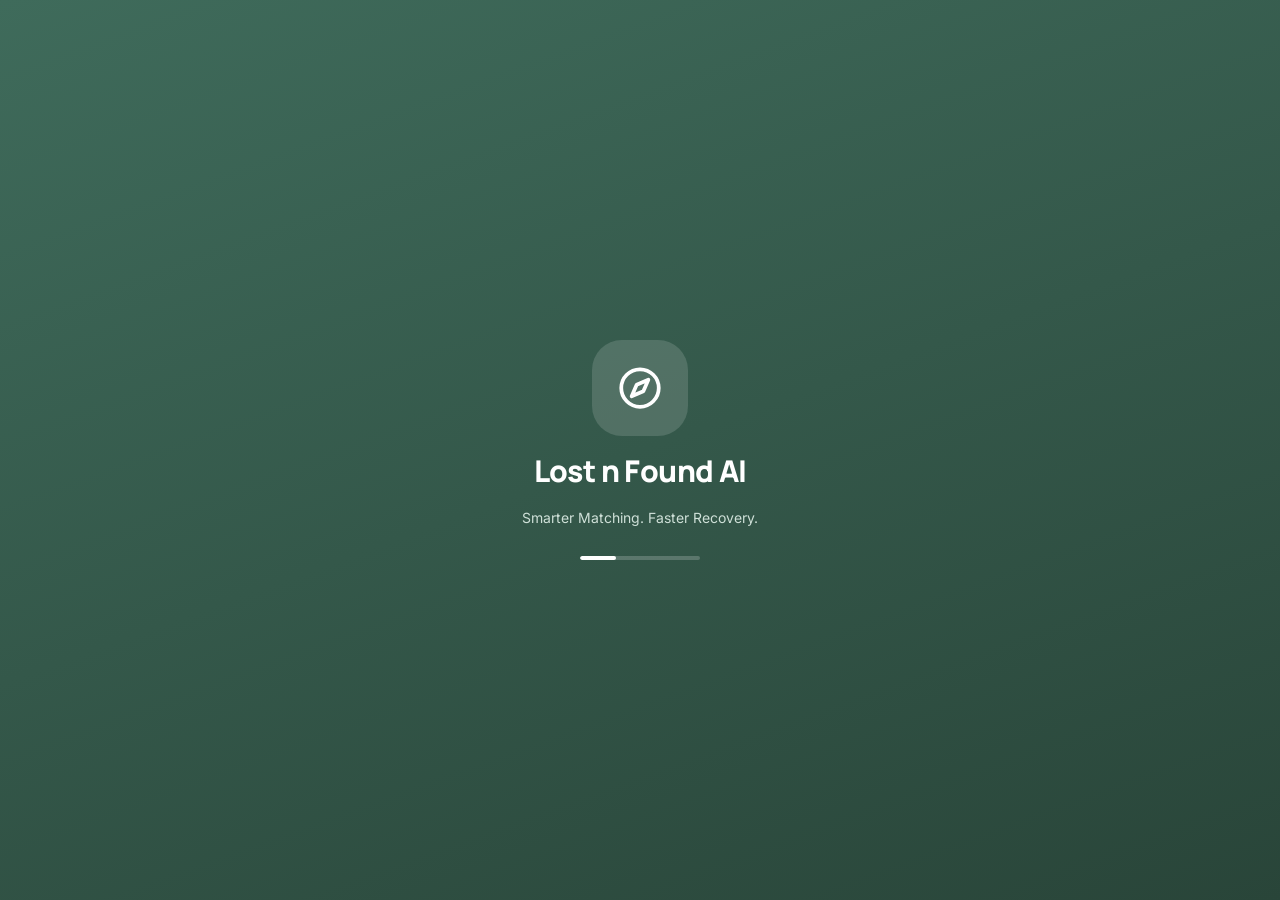
<file: frontend/index.html>
<!DOCTYPE html>
<html lang="en">
<head>
<meta charset="UTF-8">
<meta name="viewport" content="width=device-width, initial-scale=1.0, maximum-scale=1, viewport-fit=cover">
<meta name="theme-color" content="#3F6B5B">
<title>Lost n Found AI</title>
<link rel="icon" type="image/png" href="./images/logo.png">
<link rel="stylesheet" href="css/styles.css">
</head>
<body>

<div class="device">
  <div class="app">

    <!-- App bar (rendered by JS) -->
    <header class="appbar" id="appbar"></header>

    <!-- Screen container (rendered by JS) -->
    <main class="screen" id="screen"></main>

    <!-- Bottom navigation (rendered by JS) -->
    <nav class="tabbar" id="tabbar"></nav>

    <!-- Floating report button -->
    <button class="fab" id="fab" aria-label="Report an item">
      <svg class="ic" viewBox="0 0 24 24"><path d="M12 5v14M5 12h14"/></svg>
    </button>

    <!-- Sheets / modals -->
    <div class="backdrop" id="backdrop"></div>

    <!-- Splash / onboarding overlay -->
    <div class="overlay" id="splash">
      <div class="splash">
        <div class="logo"><svg class="ic" viewBox="0 0 24 24" style="stroke:#fff;fill:none;stroke-width:1.8"><circle cx="12" cy="12" r="9"/><path d="m16 8-2.4 5.6L8 16l2.4-5.6z"/></svg></div>
        <h1>Lost n Found AI</h1>
        <p>Smarter Matching. Faster Recovery.</p>
        <div class="load"><i></i></div>
      </div>
    </div>
    <div class="overlay" id="onboarding" style="display:none"></div>

  </div>
</div>

<script src="js/art.js"></script>
<script src="js/api.js"></script>
<script src="js/app.js"></script>
</body>
</html>
</file>
<file: frontend/css/styles.css>
@import url('https://fonts.googleapis.com/css2?family=Manrope:wght@400;500;600;700;800&family=Inter:wght@400;500;600;700&display=swap');

/* =========================================================
   CampusFind — Mobile-first design system (sage / cream)
   HTML + CSS + Vanilla JS. No frameworks.
   ========================================================= */

:root {
  --sage: #3F6B5B;
  --sage-600: #345a4c;
  --sage-700: #294539;
  --sage-light: #DCE9E2;
  --sage-050: #EDF3EF;
  --cream: #F7F4ED;
  --white: #FFFFFF;
  --charcoal: #1F2925;
  --beige: #C49A6C;
  --beige-bg: #F3E9DA;

  --success: #4F8A68; --success-bg: #E4F0E8;
  --warning: #C58A45; --warning-bg: #F7EDDD;
  --error:   #B85C5C; --error-bg:   #F6E4E2;

  --text: #1F2925;
  --text-2: #566159;
  --muted: #8A958D;
  --faint: #AEB6AE;
  --line: #E9E3D6;
  --line-2: #DED7C7;

  --r: 16px; --r-sm: 12px; --r-lg: 22px; --r-xl: 28px; --pill: 999px;
  --sh-sm: 0 1px 3px rgba(31,41,37,.06);
  --sh: 0 6px 20px rgba(31,41,37,.08);
  --sh-lg: 0 18px 44px rgba(31,41,37,.16);
  --ring: 0 0 0 4px rgba(63,107,91,.18);

  --f-head: "Manrope", system-ui, sans-serif;
  --f-body: "Inter", system-ui, sans-serif;
  --tab-h: 68px;
  --tabbar-bg: rgba(255,255,255,.92);
  --toast-bg: #1F2925;
}

:root[data-theme="dark"] {
  --sage-light: #2C4038;
  --sage-050: #23342C;
  --cream: #141F1A;
  --white: #1C2A24;
  --charcoal: #ECEFEC;
  --beige-bg: #3A2F22;
  --success-bg: #1E3226;
  --warning-bg: #3A2E1B;
  --error-bg: #3A2020;
  --text: #ECEFEC;
  --text-2: #B7C0BA;
  --muted: #93A29B;
  --faint: #6B756F;
  --line: #2A3A32;
  --line-2: #33453C;
  --toast-bg: #0B120F;
  --tabbar-bg: rgba(20,31,26,.92);

}

* { box-sizing: border-box; -webkit-tap-highlight-color: transparent; }
html { scroll-behavior: smooth; }
body {
  margin: 0; font-family: var(--f-body); color: var(--text);
  background: #E7EDE9; line-height: 1.5; font-size: 15px;
  -webkit-font-smoothing: antialiased;
  display: grid; place-items: center; min-height: 100vh;
}
a { color: inherit; text-decoration: none; }
img { max-width: 100%; display: block; }
h1,h2,h3,h4 { margin: 0; font-family: var(--f-head); font-weight: 800; letter-spacing: -0.02em; line-height: 1.15; }
p { margin: 0; }
button { font-family: inherit; cursor: pointer; border: none; background: none; }
svg { display: block; }
input, textarea, select { font-family: inherit; }
:focus-visible { outline: none; box-shadow: var(--ring); border-radius: 8px; }
.ic { width: 22px; height: 22px; stroke: currentColor; fill: none; stroke-width: 1.9; stroke-linecap: round; stroke-linejoin: round; }

/* ---------- Device frame (desktop) ---------- */
.device {
  width: 430px; height: 924px; max-height: 96vh;
  background: #14201b; border-radius: 52px; padding: 13px;
  box-shadow: var(--sh-lg), 0 0 0 2px #223229; position: relative;
}
.device::after { /* speaker notch */
  content: ""; position: absolute; top: 26px; left: 50%; transform: translateX(-50%);
  width: 120px; height: 26px; background: #14201b; border-radius: var(--pill); z-index: 40;
}
.app {
  position: relative; width: 100%; height: 100%; background: var(--cream);
  border-radius: 40px; overflow: hidden; display: flex; flex-direction: column;
}

/* ---------- App bar ---------- */
.appbar {
  flex-shrink: 0; padding: 52px 18px 14px; background: var(--cream);
  display: flex; align-items: center; gap: 12px; z-index: 20;
  border-bottom: 1px solid transparent; transition: box-shadow .2s;
}
.appbar.solid { background: var(--white); border-bottom-color: var(--line); }
.appbar .ab-title { font-family: var(--f-head); font-weight: 800; font-size: 19px; }
.appbar .ab-sub { font-size: 12.5px; color: var(--muted); }
.appbar .ab-actions { margin-left: auto; display: flex; gap: 8px; }
.ab-btn { width: 42px; height: 42px; border-radius: 13px; background: var(--white); border: 1px solid var(--line); display: grid; place-items: center; color: var(--charcoal); position: relative; box-shadow: var(--sh-sm); }
.ab-btn .ic { width: 20px; height: 20px; }
.ab-btn .ndot { position: absolute; top: 9px; right: 10px; width: 8px; height: 8px; border-radius: 50%; background: var(--error); border: 2px solid var(--white); }
.ab-back { width: 42px; height: 42px; border-radius: 13px; background: var(--white); border: 1px solid var(--line); display: grid; place-items: center; box-shadow: var(--sh-sm); }
.ab-logo { display: flex; align-items: center; gap: 9px; }
.ab-logo .mk { width: 38px; height: 38px; border-radius: 12px; background: var(--sage); color: #fff; display: grid; place-items: center; }
.ab-logo .mk .ic { width: 20px; height: 20px; }
.ab-logo b { font-family: var(--f-head); font-size: 18px; font-weight: 800; }

/* ---------- Screen scroller ---------- */
.screen { flex: 1; overflow-y: auto; overflow-x: hidden; padding: 4px 18px calc(var(--tab-h) + 28px); -webkit-overflow-scrolling: touch; scroll-behavior: smooth; }
.screen.no-tab { padding-bottom: 28px; }
.screen::-webkit-scrollbar { width: 0; }
.screen-anim { animation: fadeUp .28s ease; }
@keyframes fadeUp { from { opacity: 0; transform: translateY(8px); } to { opacity: 1; transform: none; } }

/* ---------- Bottom tab bar + FAB ---------- */
.tabbar {
  position: absolute; left: 0; right: 0; bottom: 0; height: var(--tab-h);
  background: var(--tabbar-bg); backdrop-filter: blur(12px);
  border-top: 1px solid var(--line); display: flex; align-items: stretch;
  z-index: 30; padding: 0 6px;
}
.tabbar.hidden { display: none; }
.tab { flex: 1; display: flex; flex-direction: column; align-items: center; justify-content: center; gap: 3px; color: var(--muted); font-size: 10.5px; font-weight: 600; }
.tab .ic { width: 23px; height: 23px; }
.tab.active { color: var(--sage); }
.tab.report-slot { position: relative; }
.fab {
  position: absolute; left: 50%; bottom: calc(var(--tab-h) - 30px); top: auto; transform: translateX(-50%);
  width: 58px; height: 58px; border-radius: 20px; background: var(--sage); color: #fff;
  display: grid; place-items: center; box-shadow: 0 10px 22px rgba(63,107,91,.42);
  transition: transform .12s; z-index: 31; border: 4px solid var(--cream);
}
.fab:active { transform: translateX(-50%) scale(.94); }
.fab .ic { width: 26px; height: 26px; stroke-width: 2.4; }
.tab.report-slot span { margin-top: 34px; color: var(--sage); }

/* ---------- Buttons ---------- */
.btn {
  display: inline-flex; align-items: center; justify-content: center; gap: 9px;
  height: 50px; padding: 0 22px; border-radius: 14px; font-family: var(--f-head);
  font-size: 15px; font-weight: 700; background: var(--sage); color: #fff;
  transition: transform .08s, box-shadow .16s, background .15s; box-shadow: 0 8px 18px rgba(63,107,91,.26);
}
.btn .ic { width: 19px; height: 19px; stroke-width: 2.3; }
.btn:active { transform: translateY(1px) scale(.99); }
.btn:hover { background: var(--sage-600); }
.btn.block { width: 100%; }
.btn.secondary { background: var(--white); color: var(--sage); border: 1.5px solid var(--sage-light); box-shadow: var(--sh-sm); }
.btn.secondary:hover { background: var(--sage-050); }
.btn.beige { background: var(--beige); box-shadow: 0 8px 18px rgba(196,154,108,.3); }
.btn.beige:hover { background: #b98d5e; }
.btn.ghost { background: var(--sage-050); color: var(--sage); box-shadow: none; }
.btn.success { background: var(--success); box-shadow: 0 8px 18px rgba(79,138,104,.3); }
.btn.sm { height: 40px; font-size: 13.5px; padding: 0 16px; border-radius: 11px; }
.btn.lg { height: 54px; font-size: 16px; }
.btn[disabled] { opacity: .5; pointer-events: none; }

/* sticky action bar at screen bottom */
.sticky-actions { position: sticky; bottom: 0; margin: 18px -18px 0; padding: 14px 18px calc(env(safe-area-inset-bottom) + 14px); background: linear-gradient(180deg, transparent, var(--cream) 22%); }

/* ---------- Cards ---------- */
.card { background: var(--white); border: 1px solid var(--line); border-radius: var(--r); box-shadow: var(--sh-sm); }
.card.pad { padding: 18px; }
.card.flat { box-shadow: none; }

/* ---------- Section head ---------- */
.sec { display: flex; align-items: center; gap: 10px; margin: 24px 0 13px; }
.sec h2 { font-size: 17px; font-weight: 800; }
.sec .link { margin-left: auto; color: var(--sage); font-weight: 700; font-size: 13px; display: inline-flex; align-items: center; gap: 4px; }
.sec .link .ic { width: 15px; height: 15px; }

/* ---------- Greeting / hero ---------- */
.greet { font-size: 13.5px; color: var(--text-2); }
.greet-h { font-family: var(--f-head); font-size: 24px; font-weight: 800; margin-top: 2px; }

.hero {
  margin-top: 18px; border-radius: var(--r-lg); padding: 22px; color: #fff; position: relative; overflow: hidden;
  background: linear-gradient(135deg, var(--sage), var(--sage-700));
}
.hero::after { content: ""; position: absolute; right: -40px; top: -40px; width: 160px; height: 160px; border-radius: 50%; background: rgba(255,255,255,.07); }
.hero .tagpill { display: inline-flex; align-items: center; gap: 7px; background: rgba(255,255,255,.16); padding: 5px 12px; border-radius: var(--pill); font-size: 11.5px; font-weight: 700; margin-bottom: 12px; }
.hero .tagpill .ic { width: 14px; height: 14px; }
.hero h2 { font-size: 22px; font-weight: 800; }
.hero p { color: #d6e5dd; font-size: 13.5px; margin-top: 6px; max-width: 240px; }
.hero .h-actions { display: flex; gap: 10px; margin-top: 18px; position: relative; z-index: 1; }
.hero .btn.secondary { background: rgba(255,255,255,.16); color: #fff; border-color: rgba(255,255,255,.25); box-shadow: none; }
.hero .btn.secondary:hover { background: rgba(255,255,255,.26); }
.hero .btn { background: #fff; color: var(--sage); box-shadow: none; }

/* ---------- Stat row ---------- */
.stat-row { display: grid; grid-template-columns: repeat(3,1fr); gap: 11px; margin-top: 16px; }
.stat { background: var(--white); border: 1px solid var(--line); border-radius: var(--r-sm); padding: 14px 12px; box-shadow: var(--sh-sm); }
.stat .n { font-family: var(--f-head); font-size: 22px; font-weight: 800; }
.stat .l { font-size: 11px; color: var(--muted); margin-top: 2px; line-height: 1.3; }
.stat .ic-b { width: 30px; height: 30px; border-radius: 9px; display: grid; place-items: center; margin-bottom: 9px; }
.stat .ic-b .ic { width: 16px; height: 16px; }

/* ---------- Item art (SVG "photos") ---------- */
.art { width: 100%; height: 100%; display: block; }
img.art { object-fit: cover; }
.art-wrap { background: var(--sage-050); display: grid; place-items: center; overflow: hidden; }
.art-wrap svg.art { padding: 8%; }

/* horizontal recent card */
.h-scroll { display: flex; gap: 12px; overflow-x: auto; margin: 0 -18px; padding: 2px 18px 6px; scrollbar-width: none; }
.h-scroll::-webkit-scrollbar { display: none; }
.rec-card { flex: 0 0 150px; background: var(--white); border: 1px solid var(--line); border-radius: var(--r); overflow: hidden; box-shadow: var(--sh-sm); }
.rec-card .art-wrap { aspect-ratio: 4/3; position: relative; }
.rec-card .body { padding: 10px 12px 12px; }
.rec-card b { font-size: 13.5px; font-weight: 700; display: block; }
.rec-card .meta { font-size: 11px; color: var(--muted); margin-top: 3px; display: flex; align-items: center; gap: 4px; }
.rec-card .meta .ic { width: 12px; height: 12px; }

/* ---------- badges ---------- */
.badge { position: absolute; top: 9px; left: 9px; padding: 4px 10px; border-radius: var(--pill); font-size: 10.5px; font-weight: 800; z-index: 2; }
.badge.lost { background: var(--beige-bg); color: #9c6d33; }
.badge.found { background: var(--success-bg); color: var(--success); }
.tag { display: inline-flex; align-items: center; gap: 5px; padding: 5px 11px; border-radius: var(--pill); font-size: 11.5px; font-weight: 700; background: var(--sage-050); color: var(--sage); }
.tag.ai { background: var(--sage-light); color: var(--sage-700); }

.status-badge { display: inline-flex; align-items: center; gap: 6px; padding: 5px 11px; border-radius: var(--pill); font-size: 11px; font-weight: 700; }
.status-badge .dot { width: 6px; height: 6px; border-radius: 50%; background: currentColor; }
.st-searching { background: var(--sage-050); color: var(--sage); }
.st-match { background: var(--beige-bg); color: #9c6d33; }
.st-verify { background: var(--warning-bg); color: var(--warning); }
.st-recovered { background: var(--success-bg); color: var(--success); }

/* ---------- how it works ---------- */
.hiw { display: grid; grid-template-columns: 1fr 1fr; gap: 11px; }
.hiw .step { background: var(--white); border: 1px solid var(--line); border-radius: var(--r-sm); padding: 15px; box-shadow: var(--sh-sm); }
.hiw .step .n { width: 34px; height: 34px; border-radius: 10px; background: var(--sage-050); color: var(--sage); display: grid; place-items: center; margin-bottom: 10px; }
.hiw .step .n .ic { width: 18px; height: 18px; }
.hiw .step b { font-size: 13.5px; display: block; }
.hiw .step p { font-size: 11.5px; color: var(--muted); margin-top: 3px; }
.hiw .step .idx { font-family: var(--f-head); font-size: 12px; color: var(--beige); font-weight: 800; }

/* ---------- search + filters ---------- */
.searchbar { display: flex; gap: 10px; margin: 8px 0 14px; }
.search { flex: 1; display: flex; align-items: center; gap: 9px; background: var(--white); border: 1px solid var(--line); border-radius: 14px; padding: 0 14px; height: 48px; box-shadow: var(--sh-sm); }
.search .ic { width: 18px; height: 18px; color: var(--faint); }
.search input { border: none; outline: none; background: none; width: 100%; font-size: 14px; }
.search:focus-within { border-color: var(--sage); box-shadow: var(--ring); }
.filter-btn { width: 48px; height: 48px; border-radius: 14px; background: var(--sage); color: #fff; display: grid; place-items: center; box-shadow: var(--sh-sm); }
.filter-btn .ic { width: 20px; height: 20px; }
.chips { display: flex; gap: 8px; overflow-x: auto; margin: 0 -18px 16px; padding: 2px 18px; scrollbar-width: none; }
.chips::-webkit-scrollbar { display: none; }
.chip { flex: 0 0 auto; padding: 8px 15px; border-radius: var(--pill); border: 1px solid var(--line-2); background: var(--white); font-size: 13px; font-weight: 600; color: var(--text-2); }
.chip.active { background: var(--sage); color: #fff; border-color: var(--sage); }

/* ---------- item grid ---------- */
.grid { display: grid; grid-template-columns: 1fr 1fr; gap: 13px; }
.item-card { background: var(--white); border: 1px solid var(--line); border-radius: var(--r); overflow: hidden; box-shadow: var(--sh-sm); transition: transform .12s, box-shadow .18s; }
.item-card:active { transform: scale(.98); }
.item-card .art-wrap { aspect-ratio: 1/1; position: relative; }
.item-card .body { padding: 11px 12px 13px; }
.item-card b { font-size: 13.5px; font-weight: 700; }
.item-card .meta { font-size: 11px; color: var(--muted); margin-top: 3px; display: flex; align-items: center; gap: 4px; }
.item-card .meta .ic { width: 12px; height: 12px; }

/* ---------- report form ---------- */
.field { margin-bottom: 16px; }
.field label { display: block; font-size: 13px; font-weight: 700; margin-bottom: 8px; }
.field .req { color: var(--error); }
.input, .textarea, select.input {
  width: 100%; padding: 14px 15px; font-size: 14.5px; color: var(--text);
  border: 1px solid var(--line-2); border-radius: 13px; background: var(--white);
  transition: border .15s, box-shadow .15s;
}
.input::placeholder, .textarea::placeholder { color: var(--faint); }
.input:focus, .textarea:focus, select.input:focus { border-color: var(--sage); box-shadow: var(--ring); outline: none; }
.input.err, .textarea.err { border-color: var(--error); }
.err-msg { color: var(--error); font-size: 12px; margin-top: 6px; display: none; }
.err-msg.show { display: block; }
.textarea { min-height: 92px; resize: vertical; }
.two { display: grid; grid-template-columns: 1fr 1fr; gap: 12px; }
.with-ic { position: relative; }
.with-ic .ic { position: absolute; left: 14px; top: 50%; transform: translateY(-50%); width: 17px; height: 17px; color: var(--faint); }
.with-ic .input { padding-left: 40px; }

/* image upload */
.upload { border: 2px dashed var(--line-2); border-radius: var(--r); background: var(--white); padding: 26px 18px; text-align: center; cursor: pointer; transition: border .15s, background .15s; position: relative; overflow: hidden; }
.upload:active { background: var(--sage-050); }
.upload.drag { border-color: var(--sage); background: var(--sage-050); }
.upload .u-ic { width: 52px; height: 52px; border-radius: 15px; margin: 0 auto 12px; background: var(--sage-050); color: var(--sage); display: grid; place-items: center; }
.upload .u-ic .ic { width: 25px; height: 25px; }
.upload b { font-size: 14.5px; }
.upload span { font-size: 12.5px; color: var(--muted); display: block; margin-top: 3px; }
.upload .preview { position: absolute; inset: 0; display: none; }
.upload .preview .art-wrap { width: 100%; height: 100%; }
.upload.has .prompt { display: none; }
.upload.has .preview { display: block; }
.upload.has { padding: 0; border-style: solid; aspect-ratio: 16/10; }
.upload .change { display: none; position: absolute; bottom: 10px; right: 10px; background: rgba(31,41,37,.72); color: #fff; font-size: 11px; font-weight: 700; padding: 6px 11px; border-radius: var(--pill); z-index: 3; }
.upload.has .change { display: block; }

/* ---------- AI analysis screen ---------- */
.ai-stage { position: relative; aspect-ratio: 1/1; border-radius: var(--r-lg); overflow: hidden; background: var(--sage-050); border: 1px solid var(--line); margin: 10px 0 18px; }
.ai-stage .art-wrap { width: 100%; height: 100%; }
.ai-stage .scan { position: absolute; left: 0; right: 0; height: 3px; background: linear-gradient(90deg, transparent, var(--sage), transparent); box-shadow: 0 0 14px 3px rgba(63,107,91,.5); animation: scanmove 2.1s ease-in-out infinite; }
.ai-stage .scan-glow { position: absolute; inset: 0; background: linear-gradient(180deg, transparent, rgba(63,107,91,.10)); animation: scanmove 2.1s ease-in-out infinite; }
@keyframes scanmove { 0%{ top: 4%; } 50%{ top: 92%; } 100%{ top: 4%; } }
.ai-stage .corner { position: absolute; width: 26px; height: 26px; border: 3px solid rgba(255,255,255,.9); }
.ai-stage .c1{top:14px;left:14px;border-right:none;border-bottom:none;border-radius:8px 0 0 0}
.ai-stage .c2{top:14px;right:14px;border-left:none;border-bottom:none;border-radius:0 8px 0 0}
.ai-stage .c3{bottom:14px;left:14px;border-right:none;border-top:none;border-radius:0 0 0 8px}
.ai-stage .c4{bottom:14px;right:14px;border-left:none;border-top:none;border-radius:0 0 8px 0}
.ai-title { text-align: center; }
.ai-title .tag { margin-bottom: 12px; }

.progress-steps { display: flex; flex-direction: column; gap: 3px; margin-top: 8px; }
.pstep { display: flex; align-items: center; gap: 12px; padding: 11px 4px; font-size: 14px; font-weight: 600; }
.pstep .pc { width: 26px; height: 26px; border-radius: 50%; display: grid; place-items: center; flex-shrink: 0; background: var(--sage-050); color: var(--faint); border: 2px solid var(--line-2); }
.pstep .pc .ic { width: 14px; height: 14px; stroke-width: 3; }
.pstep.done { color: var(--text); }
.pstep.done .pc { background: var(--success); border-color: var(--success); color: #fff; }
.pstep.active { color: var(--sage); }
.pstep.active .pc { border-color: var(--sage); background: var(--white); }
.pstep.active .pc .spin { width: 12px; height: 12px; border: 2px solid var(--sage-light); border-top-color: var(--sage); border-radius: 50%; animation: spin .7s linear infinite; }
.pstep.pending { color: var(--faint); }
@keyframes spin { to { transform: rotate(360deg); } }

.understand { display: grid; gap: 1px; }
.u-row { display: flex; align-items: center; padding: 12px 2px; border-bottom: 1px solid var(--line); font-size: 14px; }
.u-row:last-child { border: none; }
.u-row .k { color: var(--muted); font-weight: 600; }
.u-row .v { margin-left: auto; font-weight: 700; }
.ai-note { display: flex; gap: 11px; align-items: center; background: var(--sage-light); border-radius: var(--r); padding: 13px 15px; margin-top: 16px; }
.ai-note .ic-b { width: 36px; height: 36px; border-radius: 11px; background: var(--sage); color: #fff; display: grid; place-items: center; flex-shrink: 0; }
.ai-note b { font-size: 13px; } .ai-note p { font-size: 11.5px; color: var(--sage-700); }

/* AI concept strip */
.ai-flow { display: flex; align-items: center; gap: 6px; flex-wrap: wrap; background: var(--white); border: 1px dashed var(--line-2); border-radius: var(--r); padding: 14px; font-size: 11.5px; font-weight: 600; }
.ai-flow .node { padding: 6px 10px; border-radius: 9px; background: var(--sage-050); color: var(--sage); }
.ai-flow .node.human { background: var(--beige-bg); color: #9c6d33; }
.ai-flow .arr { color: var(--faint); }

/* ---------- match cards ---------- */
.your-item { display: flex; align-items: center; gap: 13px; padding: 14px; }
.your-item .art-wrap { width: 60px; height: 60px; border-radius: 13px; flex-shrink: 0; }
.your-item .k { font-size: 11px; color: var(--muted); font-weight: 700; text-transform: uppercase; letter-spacing: .04em; }
.your-item b { font-size: 15px; }

.match-card { overflow: hidden; margin-bottom: 14px; }
.match-card .top { display: flex; gap: 13px; padding: 14px; align-items: center; }
.match-card .art-wrap { width: 74px; height: 74px; border-radius: 14px; flex-shrink: 0; }
.match-card .score { margin-left: auto; text-align: center; }
.match-card .score .pct { font-family: var(--f-head); font-size: 22px; font-weight: 800; color: var(--sage); }
.match-card .score .lbl { font-size: 9.5px; color: var(--muted); font-weight: 700; text-transform: uppercase; }
.score-bar { height: 6px; border-radius: var(--pill); background: var(--sage-050); overflow: hidden; margin: 0 14px; }
.score-bar i { display: block; height: 100%; border-radius: var(--pill); background: var(--sage); }
.match-card .reasons { padding: 12px 14px; display: grid; gap: 8px; }
.reason { display: flex; align-items: center; gap: 9px; font-size: 12.5px; color: var(--text-2); }
.reason .ic-b { width: 20px; height: 20px; border-radius: 6px; background: var(--success-bg); color: var(--success); display: grid; place-items: center; flex-shrink: 0; }
.reason .ic-b .ic { width: 12px; height: 12px; stroke-width: 3; }
.match-card .cta { padding: 0 14px 14px; }
.poss-tag { display: inline-flex; align-items: center; gap: 5px; font-size: 10.5px; font-weight: 800; color: var(--beige); background: var(--beige-bg); padding: 3px 9px; border-radius: var(--pill); }

/* match details analysis */
.analysis { display: grid; gap: 1px; }
.an-row { display: flex; align-items: center; padding: 13px 2px; border-bottom: 1px solid var(--line); font-size: 14px; }
.an-row:last-child { border: none; }
.an-row .k { font-weight: 600; color: var(--text-2); }
.an-row .v { margin-left: auto; display: inline-flex; align-items: center; gap: 7px; font-weight: 700; }
.an-row .v .ic-b { width: 20px; height: 20px; border-radius: 6px; background: var(--success-bg); color: var(--success); display: grid; place-items: center; }
.an-row .v .ic-b .ic { width: 12px; height: 12px; stroke-width: 3; }

/* ---------- alerts ---------- */
.alert { display: flex; gap: 11px; padding: 14px 15px; border-radius: var(--r); font-size: 13px; align-items: flex-start; }
.alert .ic { width: 19px; height: 19px; flex-shrink: 0; margin-top: 1px; }
.alert.warn { background: var(--warning-bg); color: #96652b; border: 1px solid #ecd6ac; }
.alert.info { background: var(--sage-050); color: var(--sage-700); border: 1px solid var(--sage-light); }
.alert.ok { background: var(--success-bg); color: var(--success); border: 1px solid #c4e2ce; }
.alert.err { background: var(--error-bg); color: var(--error); border: 1px solid #eecbc9; }
.alert b { font-weight: 800; }

/* ---------- verification ---------- */
.verify-hero { text-align: center; padding: 12px 0 4px; }
.verify-hero .shield { width: 66px; height: 66px; border-radius: 20px; margin: 0 auto 14px; background: var(--sage-light); color: var(--sage); display: grid; place-items: center; }
.verify-hero .shield .ic { width: 32px; height: 32px; }
.verify-hero p { color: var(--text-2); font-size: 13.5px; margin-top: 8px; }
.q-label { font-size: 13.5px; font-weight: 700; margin-bottom: 8px; }

/* ---------- recovery ---------- */
.verified { text-align: center; background: var(--success-bg); border: 1px solid #c4e2ce; border-radius: var(--r-lg); padding: 26px 20px; }
.verified .vc { width: 60px; height: 60px; border-radius: 50%; margin: 0 auto 14px; background: var(--success); color: #fff; display: grid; place-items: center; box-shadow: 0 8px 18px rgba(79,138,104,.35); }
.verified .vc .ic { width: 32px; height: 32px; stroke-width: 2.6; }
.verified h2 { color: var(--success); font-size: 20px; }
.verified p { color: #3c6b50; font-size: 13px; margin-top: 6px; }
.conn { display: flex; flex-direction: column; align-items: center; gap: 0; padding: 8px 0; }
.conn .node { display: flex; align-items: center; gap: 12px; background: var(--white); border: 1px solid var(--line); border-radius: var(--r); padding: 14px 16px; width: 100%; box-shadow: var(--sh-sm); }
.conn .node .av { width: 40px; height: 40px; border-radius: 12px; display: grid; place-items: center; flex-shrink: 0; }
.conn .node .av .ic { width: 20px; height: 20px; }
.conn .node b { font-size: 14px; } .conn .node span { font-size: 11.5px; color: var(--muted); }
.conn .arr { color: var(--sage); padding: 8px 0; }
.conn .arr .ic { width: 22px; height: 22px; }
.conn .node.mid { background: var(--sage); color: #fff; border-color: var(--sage); justify-content: center; }
.conn .node.mid .av { background: rgba(255,255,255,.18); color: #fff; }

/* ---------- confirmation / success screen ---------- */
.confirm { text-align: center; padding: 30px 10px 10px; }
.confirm .cc { width: 84px; height: 84px; border-radius: 50%; margin: 0 auto 18px; background: var(--success-bg); color: var(--success); display: grid; place-items: center; position: relative; }
.confirm .cc .ic { width: 42px; height: 42px; stroke-width: 2.4; }
.confirm .cc::before { content: ""; position: absolute; inset: -10px; border-radius: 50%; border: 2px solid var(--success-bg); }
.confirm h2 { font-size: 22px; }
.confirm p { color: var(--text-2); font-size: 14px; margin-top: 10px; }

/* ---------- my reports tabs ---------- */
.seg { display: flex; background: var(--sage-050); border-radius: 13px; padding: 4px; margin: 8px 0 16px; }
.seg button { flex: 1; height: 38px; border-radius: 10px; font-size: 13px; font-weight: 700; color: var(--text-2); display: flex; align-items: center; justify-content: center; gap: 6px; }
.seg button .ic { width: 16px; height: 16px; }
.seg button.active { background: var(--white); color: var(--sage); box-shadow: var(--sh-sm); }
.report-item { display: flex; gap: 13px; align-items: center; padding: 12px; margin-bottom: 11px; }
.report-item .art-wrap { width: 58px; height: 58px; border-radius: 13px; flex-shrink: 0; }
.report-item b { font-size: 14px; }
.report-item .meta { font-size: 11.5px; color: var(--muted); margin-top: 3px; }

/* ---------- notifications ---------- */
.notif { display: flex; gap: 13px; padding: 14px; margin-bottom: 11px; }
.notif .ni { width: 42px; height: 42px; border-radius: 13px; display: grid; place-items: center; flex-shrink: 0; }
.notif .ni .ic { width: 20px; height: 20px; }
.notif b { font-size: 14px; }
.notif p { font-size: 12.5px; color: var(--text-2); margin-top: 2px; }
.notif .t { font-size: 11px; color: var(--faint); margin-top: 5px; }
.notif.unread { border-color: var(--sage-light); background: var(--sage-050); }

/* ---------- profile ---------- */
.profile-head { text-align: center; padding: 12px 0 18px; }
.profile-head .pa { width: 84px; height: 84px; border-radius: 50%; margin: 0 auto 12px; background: var(--sage); color: #fff; display: grid; place-items: center; font-family: var(--f-head); font-size: 30px; font-weight: 800; box-shadow: var(--sh); }
.profile-head .pa .ic { width: 38px; height: 38px; stroke-width: 1.9; }
.profile-head h2 { font-size: 20px; }
.profile-head p { color: var(--muted); font-size: 13px; margin-top: 3px; }
.menu-list { display: grid; gap: 2px; }
.menu-row { display: flex; align-items: center; gap: 14px; padding: 15px 16px; background: var(--white); border: 1px solid var(--line); box-shadow: var(--sh-sm); }
.menu-list .menu-row:first-child { border-radius: var(--r) var(--r) 0 0; }
.menu-list .menu-row:last-child { border-radius: 0 0 var(--r) var(--r); }
.menu-row .mi { width: 38px; height: 38px; border-radius: 11px; background: var(--sage-050); color: var(--sage); display: grid; place-items: center; }
.menu-row .mi .ic { width: 19px; height: 19px; }
.menu-row .chev { margin-left: auto; color: var(--faint); }
.menu-row.danger .mi { background: var(--error-bg); color: var(--error); }
.menu-row.danger b { color: var(--error); }

/* ---------- skeleton ---------- */
.sk { position: relative; overflow: hidden; background: #eee7d9; border-radius: 8px; }
.sk::after { content: ""; position: absolute; inset: 0; background: linear-gradient(90deg, transparent, rgba(255,255,255,.6), transparent); animation: shimmer 1.3s infinite; }
@keyframes shimmer { 100% { transform: translateX(100%); } }
.sk-card { background: var(--white); border: 1px solid var(--line); border-radius: var(--r); overflow: hidden; }
.sk-card .sk-img { aspect-ratio: 1/1; border-radius: 0; }
.sk-card .sk-body { padding: 11px 12px 14px; }
.sk-line { height: 11px; margin-bottom: 8px; }

/* ---------- empty / error state ---------- */
.empty { text-align: center; padding: 44px 20px; }
.empty .ei { width: 84px; height: 84px; border-radius: 24px; margin: 0 auto 16px; background: var(--sage-050); color: var(--sage); display: grid; place-items: center; }
.empty .ei .ic { width: 40px; height: 40px; stroke-width: 1.5; }
.empty h3 { font-size: 17px; }
.empty p { color: var(--muted); font-size: 13.5px; margin-top: 7px; max-width: 260px; margin-left: auto; margin-right: auto; }
.empty .btn { margin-top: 18px; }

/* ---------- toast ---------- */
.toast-wrap { position: absolute; left: 16px; right: 16px; bottom: calc(var(--tab-h) + 16px); z-index: 60; display: flex; flex-direction: column; gap: 9px; pointer-events: none; }
.toast { background: var(--toast-bg); color: #fff; padding: 13px 16px; border-radius: 13px; font-size: 13.5px; font-weight: 600; box-shadow: var(--sh-lg); display: flex; gap: 10px; align-items: center; animation: toastin .25s ease; }
.toast .ic { width: 18px; height: 18px; color: #8fd3a8; flex-shrink: 0; }
.toast.err .ic { color: #e79b9b; }
@keyframes toastin { from { transform: translateY(14px); opacity: 0; } to { transform: none; opacity: 1; } }

/* ---------- modal / sheet ---------- */
.backdrop { position: absolute; inset: 0; background: rgba(20,32,27,.5); z-index: 50; display: none; align-items: flex-end; justify-content: center; backdrop-filter: blur(2px); }
.backdrop.open { display: flex; animation: fade .2s ease; }
@keyframes fade { from { opacity: 0; } to { opacity: 1; } }
.sheet { background: var(--white); border-radius: 24px 24px 0 0; width: 100%; padding: 10px 20px calc(env(safe-area-inset-bottom) + 22px); animation: sheetup .28s cubic-bezier(.2,.8,.25,1); max-height: 85%; overflow-y: auto; }
@keyframes sheetup { from { transform: translateY(100%); } to { transform: none; } }
.sheet .grab { width: 40px; height: 4px; border-radius: var(--pill); background: var(--line-2); margin: 0 auto 16px; }
.sheet h3 { font-size: 18px; margin-bottom: 6px; }
.modal-center { align-items: center; padding: 20px; }
.modal { background: var(--white); border-radius: 22px; width: 100%; max-width: 340px; padding: 24px; text-align: center; animation: pop .2s ease; }
@keyframes pop { from { transform: scale(.94); opacity: 0; } to { transform: none; opacity: 1; } }
.modal .mic { width: 60px; height: 60px; border-radius: 18px; margin: 0 auto 14px; display: grid; place-items: center; }
.modal .mic .ic { width: 30px; height: 30px; }
.modal h3 { font-size: 18px; } .modal p { font-size: 13.5px; color: var(--text-2); margin-top: 8px; }
.modal .m-actions { display: flex; gap: 10px; margin-top: 20px; }
.modal .m-actions .btn { flex: 1; }

/* ---------- splash ---------- */
.overlay { position: absolute; inset: 0; z-index: 80; background: var(--cream); display: flex; flex-direction: column; }
.overlay.hide { opacity: 0; pointer-events: none; transition: opacity .4s; }
.splash { flex: 1; display: flex; flex-direction: column; align-items: center; justify-content: center; gap: 18px; background: linear-gradient(160deg, var(--sage), var(--sage-700)); color: #fff; }
.splash .logo { width: 96px; height: 96px; border-radius: 30px; background: rgba(255,255,255,.14); display: grid; place-items: center; animation: pop .5s ease; }
.splash .logo .ic { width: 50px; height: 50px; }
.splash h1 { font-size: 30px; font-weight: 800; }
.splash p { color: #cfe0d8; font-size: 14px; }
.splash .load { width: 120px; height: 4px; border-radius: var(--pill); background: rgba(255,255,255,.2); overflow: hidden; margin-top: 10px; }
.splash .load i { display: block; height: 100%; width: 30%; background: #fff; border-radius: var(--pill); animation: loadbar 1.4s ease-in-out infinite; }
@keyframes loadbar { 0%{ margin-left: -30%; } 100%{ margin-left: 100%; } }

/* ---------- onboarding ---------- */
.onb { flex: 1; display: flex; flex-direction: column; }
.onb .skip { align-self: flex-end; padding: 52px 20px 0; font-weight: 700; color: var(--muted); font-size: 14px; }
.onb .slides { flex: 1; display: flex; overflow: hidden; }
.onb .slide { min-width: 100%; padding: 10px 28px; display: flex; flex-direction: column; align-items: center; justify-content: center; text-align: center; gap: 8px; transition: transform .35s ease; }
.onb .slide .illo { width: 100%; max-width: 300px; margin-bottom: 20px; }
.onb .slide h2 { font-size: 24px; }
.onb .slide p { color: var(--text-2); font-size: 14px; max-width: 280px; }
.onb .dots { display: flex; gap: 7px; justify-content: center; padding: 8px; }
.onb .dots i { width: 8px; height: 8px; border-radius: 50%; background: var(--line-2); transition: width .25s, background .25s; }
.onb .dots i.on { width: 22px; background: var(--sage); }
.onb .foot { padding: 16px 24px calc(env(safe-area-inset-bottom) + 26px); }

/* ---------- desktop / tablet ---------- */
@media (min-width: 900px) {
  body { background: #E7EDE9; }
}

/* When rendered full-width (mobile real device or admin) */
@media (max-width: 480px) {
  body { display: block; background: var(--cream); }
  .device { width: 100%; height: 100dvh; max-height: none; border-radius: 0; padding: 0; box-shadow: none; }
  .device::after { display: none; }
  .app { border-radius: 0; }
  .appbar { padding-top: max(env(safe-area-inset-top), 18px); }
}

/* ---------- Admin dashboard (desktop) ---------- */
.admin { display: none; }
.admin-body { background: var(--cream); }
.admin-shell { display: grid; grid-template-columns: 248px 1fr; min-height: 100vh; }
.admin-side { background: var(--charcoal); color: #cfd8d2; padding: 24px 16px; }
.admin-side .brand { display: flex; align-items: center; gap: 10px; color: #fff; padding: 4px 8px 22px; }
.admin-side .brand .mk { width: 36px; height: 36px; border-radius: 11px; background: var(--sage); display: grid; place-items: center; }
.admin-side .brand .mk .ic { width: 19px; height: 19px; }
.admin-side .brand b { font-family: var(--f-head); font-size: 17px; font-weight: 800; }
.admin-side a { display: flex; align-items: center; gap: 12px; padding: 11px 14px; border-radius: 11px; font-size: 14px; font-weight: 600; color: #aeb9b2; margin-bottom: 3px; }
.admin-side a .ic { width: 18px; height: 18px; }
.admin-side a:hover { background: rgba(255,255,255,.06); color: #fff; }
.admin-side a.active { background: var(--sage); color: #fff; }
.admin-main { padding: 26px 32px; }
.admin-top { display: flex; align-items: center; gap: 14px; margin-bottom: 24px; }
.admin-top h1 { font-size: 24px; }
.admin-top .search { max-width: 320px; margin-left: auto; }
.admin-stats { display: grid; grid-template-columns: repeat(4,1fr); gap: 18px; margin-bottom: 24px; }
.admin-stat { background: var(--white); border: 1px solid var(--line); border-radius: var(--r); padding: 20px; box-shadow: var(--sh-sm); }
.admin-stat .ic-b { width: 44px; height: 44px; border-radius: 13px; display: grid; place-items: center; margin-bottom: 14px; }
.admin-stat .n { font-family: var(--f-head); font-size: 28px; font-weight: 800; }
.admin-stat .l { color: var(--muted); font-size: 13px; }
.admin-grid { display: grid; grid-template-columns: 1.4fr 1fr; gap: 20px; }
.tbl { width: 100%; border-collapse: collapse; }
.tbl th { text-align: left; font-size: 11.5px; text-transform: uppercase; letter-spacing: .04em; color: var(--muted); padding: 10px 12px; border-bottom: 1px solid var(--line); }
.tbl td { padding: 12px; border-bottom: 1px solid var(--line); font-size: 13.5px; }
.tbl tr:last-child td { border: none; }
.tbl .t-item { display: flex; align-items: center; gap: 10px; font-weight: 600; }
.tbl .t-item .art-wrap { width: 36px; height: 36px; border-radius: 9px; }
.admin-hide { display: none; }

@media (min-width: 1000px) {
  body.admin-body { display: block; place-items: initial; }
}
@media (max-width: 999px) {
  .admin-shell { grid-template-columns: 1fr; }
  .admin-side { display: none; }
  .admin-stats { grid-template-columns: repeat(2,1fr); }
  .admin-grid { grid-template-columns: 1fr; }
}

.list-plain { display: flex; flex-direction: column; gap: 12px; }
.lost-text-card { padding: 16px; }
.lost-text-card .lost-desc { font-size: 13.5px; line-height: 1.5; margin: 8px 0 6px; color: var(--text); }

/* =========================================================
   Laptop / desktop layout  (>= 1024px)  —  clean web app shell
   ADDITIVE ONLY. Mobile (<= 480px) and tablet (481–1023px)
   views are left exactly as they were. No JS/backend changes.
   The phone frame becomes a full-window web app: a fixed left
   sidebar (from the bottom tab bar), a clean sticky top header,
   and a comfortable, left-aligned content column.
   ========================================================= */
@media (min-width: 1024px) {
  body { display: block; background: var(--cream); min-height: 100vh; }

  /* Phone frame -> full window */
  .device {
    width: 100%; height: 100vh; max-height: none;
    border-radius: 0; padding: 0; box-shadow: none; background: var(--cream);
  }
  .device::after { display: none; }                /* remove speaker notch */
  .app {
    width: 100%; height: 100vh; border-radius: 0;
    background: var(--cream); padding-left: 256px;  /* room for the sidebar */
    transition: padding-left .2s ease;
  }
  /* Detail screens have no tab bar -> no sidebar, so drop the left gutter */
  .app:has(.screen.no-tab) { padding-left: 0; }

  /* ---- Bottom tab bar -> fixed left sidebar ---- */
  .tabbar {
    position: fixed; top: 0; left: 0; right: auto; bottom: 0;
    width: 256px; height: 100vh; flex-direction: column;
    align-items: stretch; justify-content: flex-start; gap: 6px;
    padding: 124px 18px 22px; border-top: none;
    border-right: 1px solid var(--line); background: var(--white);
    backdrop-filter: none;
  }
  .tabbar::after {                                  /* small section label above nav */
    content: "MENU"; position: absolute; top: 96px; left: 32px;
    font-size: 11px; font-weight: 800; letter-spacing: .12em; color: var(--faint);
  }
  .tab {
    flex: 0 0 auto; flex-direction: row; justify-content: flex-start;
    gap: 14px; height: 46px; padding: 0 14px; border-radius: 12px;
    font-size: 14.5px; font-weight: 600; color: var(--text-2);
    cursor: pointer; transition: background .15s, color .15s;
  }
  .tab .ic { width: 21px; height: 21px; }
  .tab:hover { background: var(--sage-050); color: var(--sage); }
  .tab.active { background: var(--sage-050); color: var(--sage); }
  .tab.report-slot { display: none; }              /* replaced by the button below */

  /* ---- FAB -> clean primary "Report" button pinned at the top of the sidebar ---- */
  .fab {
    position: fixed; left: 18px; top: 24px; bottom: auto; right: auto;
    transform: none; width: 220px; height: 48px; border-radius: 12px;
    border: none;
    /* #fab gets an inline display:grid from the router, so lay it out AS a grid:
       flow the icon + label into one horizontal, centred row. */
    grid-auto-flow: column; grid-auto-columns: max-content;
    align-items: center; justify-items: center; place-content: center;
    gap: 8px; overflow: hidden; line-height: 1;
    box-shadow: 0 6px 16px rgba(63,107,91,.28);
    transition: background .15s, box-shadow .15s, transform .08s;
  }
  .fab .ic { width: 19px; height: 19px; flex: 0 0 auto; stroke-width: 2.4; }
  .fab::after {
    content: "Report"; font-family: var(--f-head); font-weight: 700;
    font-size: 15px; line-height: 1; color: #fff; white-space: nowrap;
  }
  .fab:hover { background: var(--sage-600); box-shadow: 0 8px 20px rgba(63,107,91,.34); }
  .fab:active { transform: scale(.98); }

  /* ---- Clean top header bar ---- */
  .appbar {
    height: 66px; padding: 0 40px; background: var(--white);
    border-bottom: 1px solid var(--line); box-shadow: var(--sh-sm);
  }

  /* ---- Content column (left-aligned, comfortable width) ---- */
  .screen {
    max-width: 1120px; margin: 0;
    padding: 30px 40px 72px;
  }
  .screen.no-tab { max-width: 860px; margin: 0 auto; }   /* detail/forms read better narrower + centered */

  /* ---- Use the extra width for card grids ---- */
  .grid { grid-template-columns: repeat(auto-fill, minmax(190px, 1fr)); gap: 18px; }

  /* Edge-bleed scrollers align to the padded content instead of phone edges */
  .h-scroll, .chips { margin-left: 0; margin-right: 0; padding-left: 0; padding-right: 0; }
  .h-scroll { padding-bottom: 6px; }
  .chips { margin-bottom: 16px; }

  /* Web-style hover / pointer feedback on interactive elements */
  .item-card, .rec-card, .menu-row, .report-item, .notif, .stat, .chip, .ab-btn { cursor: pointer; }
  .item-card, .rec-card { transition: transform .14s, box-shadow .18s; }
  .item-card:hover, .rec-card:hover { transform: translateY(-3px); box-shadow: var(--sh); }
  .menu-row { transition: background .15s; }
  .menu-row:hover { background: var(--sage-050); }

  /* Bottom sheet / report sheet -> centered dialog on a big screen */
  .backdrop { align-items: center; }
  .sheet { max-width: 460px; border-radius: 22px; }

  /* Toasts centered rather than pinned above a (now absent) bottom bar */
  .toast-wrap { left: 50%; right: auto; transform: translateX(-50%); bottom: 26px; width: min(420px, 90%); }
}
</file>
